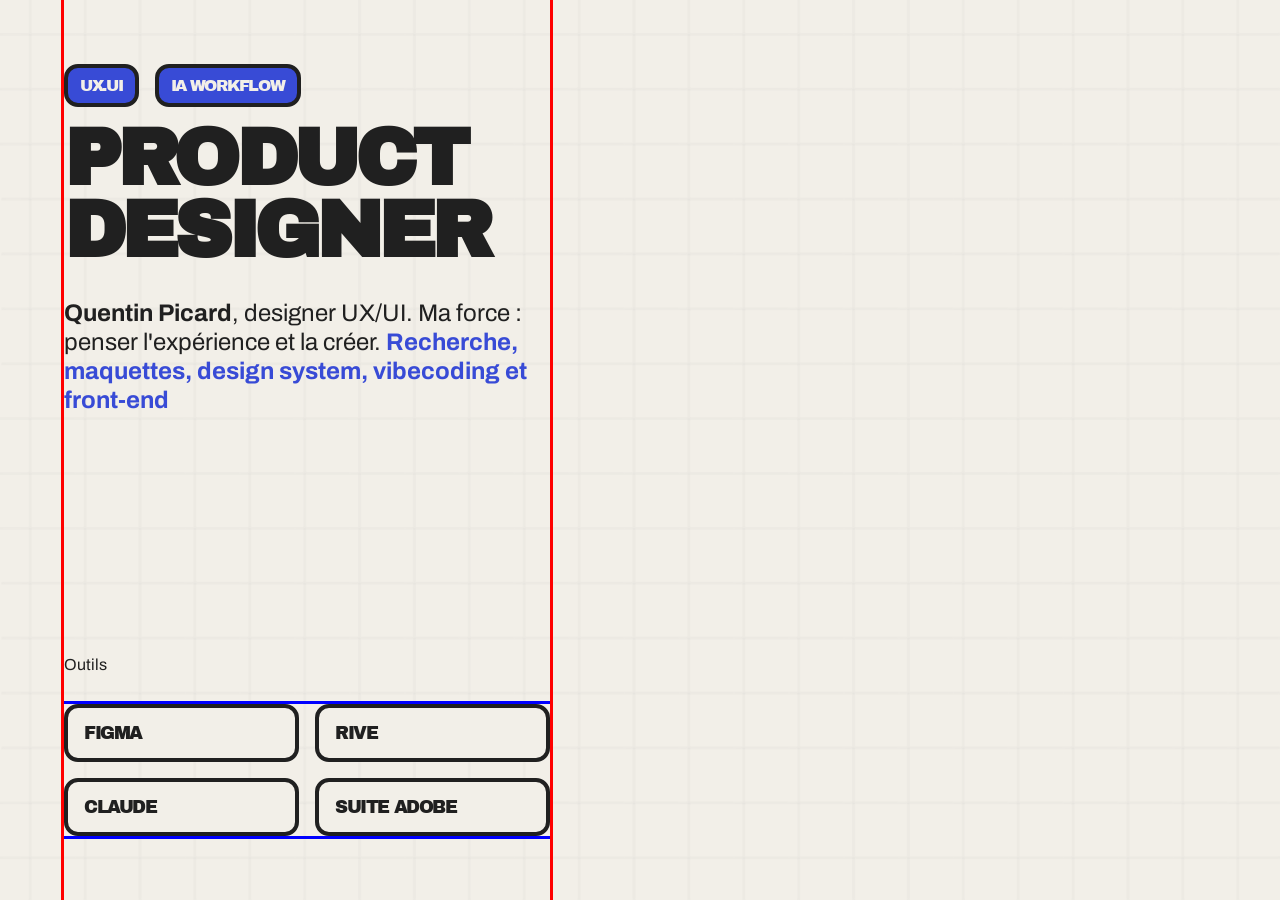
<file: test.html>
<!DOCTYPE html>
<html lang="fr">
<head>
  <meta charset="UTF-8">
  <meta name="viewport" content="width=device-width, initial-scale=1.0">
  <link rel="icon" type="image/png" href="img/favicon.png">
  <link rel="preconnect" href="https://fonts.googleapis.com">
  <link rel="preconnect" href="https://fonts.gstatic.com" crossorigin>
  <link href="https://fonts.googleapis.com/css2?family=Archivo:ital,wght@0,100..900;1,100..900&family=Archivo+Black&display=swap" rel="stylesheet">
  <link rel="stylesheet" href="css/tokens.css">
  <link rel="stylesheet" href="css/base.css">
  <link rel="stylesheet" href="css/layout.css">
  <link rel="stylesheet" href="css/components.css">
  <style>
    .page-conteneur { outline: 3px solid green; }
    .col-gauche { outline: 3px solid red; }
    .grille-outils { outline: 3px solid blue; }
  </style>
</head>
<body class="page-accueil">
  <div class="bg-grid" aria-hidden="true"></div>
  <main class="page-conteneur">
    <div class="col-gauche">
      <div class="bloc-hero">
        <div class="hero-entete">
          <div class="liste-tags">
            <span class="tag tag--filled label">UX.UI</span>
            <span class="tag tag--filled label">IA WORKFLOW</span>
          </div>
          <h1 class="hero-title">Product Designer</h1>
        </div>
        <p class="hero-intro"><strong>Quentin Picard</strong>, designer UX/UI. Ma force : penser l'expérience et la créer. <span class="accent">Recherche, maquettes, design system, vibecoding et front-end</span></p>
      </div>
      <div class="bloc-outils">
        <p class="meta">Outils</p>
        <div class="grille-outils">
          <div class="carte-outil">Figma</div>
          <div class="carte-outil">Rive</div>
          <div class="carte-outil">Claude</div>
          <div class="carte-outil">Suite Adobe</div>
        </div>
      </div>
    </div>
  </main>
</body>
</html>
</file>
<file: css/tokens.css>
:root{
  /* Couleurs */
  --color-cream:#F2EFE8;
  --color-blue:#384BD6;
  --color-blue-deep:#2838AD;
  --color-ink:#202020;
  --color-black:#101010;

  /* Radius */
  --radius-sm:12px;
  --radius-md:14px;
  --radius-lg:16px;
  --radius-xl:22px;

  /* Bordures */
  --border-thin:4px;
  --border-thick:6px;

  /* Espacement */
  --space-8:8px;
  --space-12:12px;
  --space-16:16px;
  --space-24:24px;
  --space-32:32px;
  --space-64:64px;

  /* Typo */
  --font-display:"Archivo Black", sans-serif;
  --font-body:"Archivo", sans-serif;
  --text-xl:56px;
  --text-xl-mobile:40px;
  --text-l:24px;
  --text-m:22px;
  --text-s:20px;
  --text-label:16px;
  --text-body:16px;
  --tracking-display:-0.08em;
  --tracking-xl:-0.06em;
  --leading-tight:0.9;
  --leading-snug:1.2;

  /* Typo responsive — Hero H1 (valeurs Figma par breakpoint) */
  --text-hero-mobile:64px;
  --text-hero-tablet:40px;
  --text-hero-laptop:80px;
  --text-hero-desktop:96px;

  /* Typo responsive — Intro & outils */
  --text-intro:24px;
  --text-intro-mobile:18px;
  --text-outil:18px;
  --text-outil-mobile:14px;

  /* Espacement supplémentaire */
  --space-14:14px;
  --space-40:40px;
  --space-48:48px;

  /* Ombre */
  --shadow-hard:0 6px 0 0 var(--color-black);

  /* Page Projet */
  --space-51:51px;
  --text-proj-title:40px;
  --text-proj-title-mobile:32px;
  --height-proj-solo:444px;
}
</file>
<file: css/base.css>
*,*::before,*::after{ box-sizing:border-box; }
html,body{ margin:0; }
h1,h2,h3,h4,h5,h6{ margin:0; }
html{ overflow-x:hidden; }
body{
  background:var(--color-cream);
  color:var(--color-ink);
  font-family:var(--font-body);
  font-size:var(--text-body);
  line-height:var(--leading-snug);
}
a{ color:inherit; text-decoration:none; }
ul{ list-style:none; padding:0; margin:0; }

/* Styles de texte (= text styles Figma) */
.display-xl{ font-family:var(--font-display); font-size:var(--text-xl); letter-spacing:var(--tracking-xl); line-height:var(--leading-tight); text-transform:uppercase; }
.display-l { font-family:var(--font-display); font-size:var(--text-l); letter-spacing:var(--tracking-display); text-transform:uppercase; }
.display-m { font-family:var(--font-display); font-size:var(--text-m); letter-spacing:var(--tracking-display); text-transform:uppercase; }
.display-s { font-family:var(--font-display); font-size:var(--text-s); line-height:var(--leading-snug); }
.label     { font-family:var(--font-display); font-size:var(--text-label); letter-spacing:var(--tracking-display); text-transform:uppercase; }
.body      { font-family:var(--font-body); font-size:var(--text-body); line-height:var(--leading-snug); }
.meta      { font-family:var(--font-body); font-size:var(--text-body); line-height:var(--leading-tight); }
</file>
<file: css/layout.css>
/* =========================================================
   LAYOUT — Page Accueil
   Mobile-first. Breakpoints Figma : 768 / 1280 / 1440
========================================================= */

/* =========================================================
   LAYOUT — Page Profil
   Réutilise .page-conteneur, .col-gauche, .col-droite
   Les règles profil-* s'ajoutent à la colonne droite.
========================================================= */

/* ---- Contenu scrollable colonne droite ---- */
.profil-col-droite-inner {
  width: 100%;
  display: flex;
  flex-direction: column;
  gap: var(--space-32);
  padding-top: var(--space-8);
  padding-right: var(--space-8);
  padding-bottom: var(--space-64);
}

/* ---- Médias : photo + mascotte côte à côte ---- */
.profil-media-row {
  display: flex;
  flex-direction: row;
  gap: var(--space-8);
}

.profil-photo-card,
.profil-mascot-card {
  flex: 1 0 0;
  min-width: 0;
  aspect-ratio: 1 / 1;
  background: var(--color-cream);
  border: var(--border-thin) solid var(--color-ink);
  border-radius: var(--radius-lg);
  overflow: hidden;
  position: relative;
  display: flex;
  justify-content: center;
}

.profil-photo-img {
  width: 68%;
  height: 100%;
  object-fit: cover;
  object-position: top;
}

.profil-mascot-img {
  width: 100%;
  height: 100%;
  object-fit: cover;
}

/* ---- Grille process (4 cartes, 1 colonne par défaut) ---- */
.profil-process-grid {
  display: grid;
  grid-template-columns: 1fr;
  gap: var(--space-8);
}

/* ---- Bloc expérience ---- */
.profil-exp-section {
  display: flex;
  flex-direction: column;
  gap: var(--space-16);
}

.profil-exp-section:last-child {
  margin-bottom: var(--space-48);
}

.profil-exp-list {
  display: flex;
  flex-direction: column;
  gap: var(--space-16);
  margin: 0;
  padding: 0;
}

/* =========================================================
   FOND décoratif (grille papier millimétré)
========================================================= */

/* ---- Fond décoratif (grille papier millimétré) ---- */
.bg-grid {
  position: fixed;
  top: 0; left: 0;
  width: 100%; height: 100%;
  background-image: url("../img/Grille décorative — fond.webp");
  background-position: top left;
  background-repeat: no-repeat;
  background-size: 1976px auto;
  pointer-events: none;
  z-index: 0;
}

/* =========================================================
   MOBILE (base : 393px)
   Le padding horizontal est sur le body (page-accueil)
   pour que les enfants flex résolvent correctement 100%.
========================================================= */

/* ---- Page root — porte le padding horizontal ---- */
.page-accueil,
.page-profil {
  position: relative;
  min-height: 100vh;
  overflow-x: hidden;
}

.page-accueil { padding: var(--space-64) var(--space-16); }
.page-profil  { padding: var(--space-16); }       /* Figma mobile : 16px tout autour */

/* Overrides profil — mobile (base) */
.page-profil .page-conteneur { gap: var(--space-40); }  /* 40px entre col-gauche et col-droite */
.page-profil .col-gauche     { gap: var(--space-32); }  /* 32px entre les 3 sections de la col */
.page-profil .display-xl     { font-size: var(--text-xl-mobile); } /* 40px sur mobile */

/* ---- Conteneur principal (flex column) ---- */
.page-conteneur {
  position: relative;
  z-index: 1;
  display: flex;
  flex-direction: column;
  gap: var(--space-48);
}

/* ---- Colonne gauche ---- */
.col-gauche {
  display: flex;
  flex-direction: column;
  gap: var(--space-40);
  min-width: 0;
}

/* Hero */
.bloc-hero {
  display: flex;
  flex-direction: column;
  gap: var(--space-32);
}

.bloc-hero .btn-chunky { width: 280px; }

.hero-entete {
  display: flex;
  flex-direction: column;
  gap: var(--space-16);
}

.liste-tags {
  display: flex;
  gap: var(--space-16);
  flex-wrap: wrap;
}

.hero-title {
  font-family: var(--font-display);
  font-size: var(--text-hero-mobile);
  letter-spacing: var(--tracking-xl);
  line-height: var(--leading-tight);
  text-transform: uppercase;
  margin: 0;
}

.hero-intro {
  font-family: var(--font-body);
  font-size: var(--text-intro-mobile);
  line-height: var(--leading-snug);
  overflow-wrap: break-word;
  margin: 0;
}

.hero-intro .accent {
  color: var(--color-blue);
  font-weight: 700;
}

/* Outils */
.bloc-outils {
  display: flex;
  flex-direction: column;
  gap: var(--space-16);
}

.grille-outils {
  display: grid;
  grid-template-columns: repeat(2, 1fr);
  gap: var(--space-16);
}

/* Réseaux sociaux */
.barre-socials {
  display: flex;
  gap: var(--space-24);
  align-items: center;
}

/* ---- Colonne droite / bento ---- */
.col-droite {
  min-width: 0;
  display: flex;
  justify-content: center;
}

/* Mobile : 2 colonnes, 7 rangées */
.bento-projets {
  display: grid;
  width: 100%;
  grid-template-columns: repeat(2, 1fr);
  grid-auto-rows: auto;
  gap: 4px;
  padding-top: var(--space-8);
  padding-right: var(--space-8);
  padding-bottom: var(--space-8);
}

/* Positions cartes — mobile */
.card-tara      { grid-column: 1;          grid-row: 4; }
.card-peyinnov  { grid-column: 2;          grid-row: 4; }
.card-growup    { grid-column: 1 / span 2; grid-row: 2 / span 2; }
.card-premieres { grid-column: 1;          grid-row: 7; }
.card-solerya   { grid-column: 2;          grid-row: 7; }

/* =========================================================
   TABLETTE — 768px : colonne unique, bento 3 colonnes
========================================================= */
@media (min-width: 768px) {

  .page-accueil { padding: var(--space-64) var(--space-32); }
  .page-profil  { padding: var(--space-32); }      /* Figma tablette : 32px tout autour */

  /* Overrides profil — tablette */
  .page-profil .page-conteneur { gap: var(--space-48); }  /* 48px entre col-g et col-d */
  .page-profil .col-gauche     { gap: var(--space-40); }  /* 40px entre les 3 sections */
  .page-profil .display-xl     { font-size: var(--text-xl); } /* 56px dès tablette */

  /* Médias côte à côte dès la tablette */
  .profil-media-row {
    flex-direction: row;
  }

  .profil-photo-card,
  .profil-mascot-card {
    flex: 1 0 0;
    width: auto;
    aspect-ratio: auto;
    height: 350px;
  }

  /* Process : 2 colonnes dès la tablette */
  .profil-process-grid {
    grid-template-columns: repeat(2, 1fr);
  }

  .page-conteneur {
    gap: var(--space-16);
  }

  .col-gauche {
    gap: var(--space-32);
  }

  .hero-title {
    font-size: var(--text-hero-tablet);
  }

  .hero-intro {
    font-size: var(--text-intro);
  }

  /* Bento : 3 colonnes */
  .bento-projets {
    grid-template-columns: repeat(3, 1fr);
    grid-auto-rows: auto;
  }

  /* Repositionnement tablette (3 cols) */
  .card-kit-ui    { grid-column: 3;          grid-row: 1; }
  .card-breasy    { grid-column: 3;          grid-row: 2; }
  .card-tara      { grid-column: 1;          grid-row: 3; }
  .card-growup    { grid-column: 1 / span 2; grid-row: 1 / span 2; }
  .card-solerya   { grid-column: 2 / span 2; grid-row: 3 / span 2; }
  .card-peyinnov  { grid-column: 1;          grid-row: 4; }
  .card-premieres { grid-column: 1 / span 3; grid-row: 5; }
}

/* =========================================================
   LAPTOP — 1280px : 2 colonnes, gauche fixe
========================================================= */
@media (min-width: 1280px) {

  body { overflow: hidden; }

  .page-accueil,
  .page-profil {
    height: 100vh;
    overflow: hidden;
    padding: 0;                                     /* col-gauche py-64 + conteneur pl-64 gèrent l'espace */
  }

  .profil-photo-card,
  .profil-mascot-card {
    height: 350px;
  }

  /* Override profil — laptop : gap entre les 2 colonnes */
  .page-profil .page-conteneur { gap: var(--space-16); }

  .page-conteneur {
    flex-direction: row;
    align-items: stretch;
    height: 100vh;
    padding: 0 0 0 var(--space-64);
    gap: var(--space-14);
  }

  .col-gauche {
    flex: 0 0 40%;
    width: 40%;
    flex-shrink: 0;
    height: 100vh;
    padding: var(--space-64) 0;
    gap: 0;
    justify-content: space-between;
    overflow: hidden;
    max-width: none;
  }

  .hero-title {
    font-size: var(--text-hero-laptop);
  }

  .hero-intro {
    font-size: var(--text-intro);
  }

  .col-droite {
    flex: 1 1 60%;
    min-width: 0;
    height: 100vh;
    overflow-y: auto;
    scrollbar-width: none;
  }

  .col-droite::-webkit-scrollbar { display: none; }

  .bento-projets {
    width: 100%;
    align-self: flex-start;
    grid-template-rows: repeat(3, calc((100vh - 16px) / 3));
    padding-right: var(--space-8);
    padding-top: var(--space-8);
  }
}

/* =========================================================
   DESKTOP — 1440px : colonne gauche plus large
========================================================= */
@media (min-width: 1440px) {

  .col-gauche {
    flex: 0 0 40%;
    width: 40%;
  }

  .hero-title {
    font-size: var(--text-hero-desktop);
  }

  /* Override profil — desktop : gap 32px entre les 2 colonnes */
  .page-profil .page-conteneur { gap: var(--space-32); }
}

/* =========================================================
   LAYOUT — Page Projet
   Mobile-first. Breakpoints Figma : 768 / 1280
========================================================= */

/* ---- Wrapper page ---- */
.page-projet {
  position: relative;
  min-height: 100vh;
  overflow-x: hidden;
  padding: 0 var(--space-16);
}

/* ---- Conteneur (col-gauche + col-droite) ---- */
.proj-conteneur {
  position: relative;
  z-index: 1;
  display: flex;
  flex-direction: column;
  gap: var(--space-14);
}

/* ---- Colonne gauche ---- */
.proj-col-gauche {
  display: flex;
  flex-direction: column;
  gap: var(--space-51);
  padding: var(--space-64) 0;
}

/* En-tête : [Retour] + [< >] côte à côte (mobile/tablette) */
.proj-entete {
  display: flex;
  align-items: center;
  justify-content: space-between;
}

/* Groupes de navigation */
.proj-nav-inline { display: flex; gap: var(--space-24); align-items: center; }
.proj-nav-bottom { display: none;  gap: var(--space-24); align-items: center; }

/* Bloc hero gauche */
.proj-bloc-hero {
  display: flex;
  flex-direction: column;
  gap: var(--space-32);
}

.proj-hero-entete {
  display: flex;
  flex-direction: column;
  gap: var(--space-16);
}

/* Actions CTA : empilées sur mobile */
.proj-actions {
  display: flex;
  flex-direction: column;
  gap: var(--space-32);
}

.proj-actions .btn-chunky { width: 100%; justify-content: center; }

/* ---- Colonne droite ---- */
.proj-col-droite-inner {
  display: flex;
  flex-direction: column;
  gap: var(--space-24);
  padding-top: var(--space-8);
  padding-right: var(--space-8);
  padding-bottom: var(--space-32);
}

/* Média hero (pleine largeur, ratio 18/10) */
.proj-img-hero {
  position: relative;
  width: 100%;
  aspect-ratio: 18 / 10;
  border: var(--border-thin) solid var(--color-ink);
  border-radius: var(--radius-lg);
  overflow: hidden;
  background: var(--color-ink);
  flex-shrink: 0;
}

.proj-img-hero img {
  position: absolute;
  inset: 0;
  width: 100%;
  height: 100%;
  object-fit: cover;
}

/* Wrapper commun des galeries (padding 8px autour) */
.proj-galerie {
  width: 100%;
  padding: var(--space-8);
  flex-shrink: 0;
}

/* Cellule image commune */
.proj-img-wrap {
  position: relative;
  border: var(--border-thin) solid var(--color-ink);
  border-radius: var(--radius-lg);
  overflow: hidden;
  background: var(--color-ink);
}

.proj-img-wrap img {
  position: absolute;
  inset: 0;
  width: 100%;
  height: 100%;
  object-fit: cover;
}

/* Trio : 2×2 sur mobile */
.proj-galerie--trio {
  display: grid;
  grid-template-columns: repeat(2, 1fr);
  gap: var(--space-8);
}

.proj-galerie--trio .proj-img-wrap { aspect-ratio: 1; }

/* Duo : 2 colonnes */
.proj-galerie--duo {
  display: flex;
  gap: var(--space-8);
}

.proj-galerie--duo .proj-img-wrap {
  flex: 1 0 0;
  min-width: 0;
  aspect-ratio: 1;
}

/* Solo : image pleine largeur hauteur fixe */
.proj-galerie--solo { display: block; }
.proj-galerie--solo .proj-img-wrap { height: var(--height-proj-solo); }

/* =========================================================
   TABLETTE — 768px (Projet)
========================================================= */
@media (min-width: 768px) {
  .page-projet { padding: 0 var(--space-32); }

  /* CTA côte à côte */
  .proj-actions { flex-direction: row; }
  .proj-actions .btn-chunky { width: auto; }

  /* Trio : 3 colonnes */
  .proj-galerie--trio { grid-template-columns: repeat(3, 1fr); }

  /* Solo : hauteur fixe tablette/laptop */
  .proj-galerie--solo .proj-img-wrap { height: 550px; }
}

/* =========================================================
   LAPTOP — 1280px (Projet)
========================================================= */
@media (min-width: 1280px) {
  .page-projet {
    height: 100vh;
    overflow: hidden;
    padding: 0 0 0 var(--space-64);
  }

  .proj-conteneur {
    flex-direction: row;
    align-items: stretch;
    height: 100vh;
    gap: var(--space-14);
  }

  /* Colonne gauche : 40%, fixe, espace-between */
  .proj-col-gauche {
    flex: 0 0 40%;
    width: 40%;
    height: 100vh;
    gap: 0;
    justify-content: space-between;
    padding: var(--space-64) 0;
    overflow: hidden;
  }

  /* Sur laptop : entête = retour seul, nav passe en bas */
  .proj-entete      { display: block; }
  .proj-nav-inline  { display: none;  }
  .proj-nav-bottom  { display: flex;  }

  /* CTA côte à côte */
  .proj-actions { flex-direction: row; }
  .proj-actions .btn-chunky { width: auto; }

  /* Colonne droite : 60%, scrollable */
  .proj-col-droite {
    flex: 1;
    min-width: 0;
    height: 100vh;
    overflow-y: auto;
    scrollbar-width: none;
  }

  .proj-col-droite::-webkit-scrollbar { display: none; }

  .proj-col-droite-inner { padding-bottom: var(--space-64); }
}
</file>
<file: css/components.css>
/* =========================================================
   COMPONENTS
========================================================= */

/* ---- Transitions de page ---- */
@keyframes pg-enter-left {
  from { opacity: 0; transform: translateY(-60px); }
  to   { opacity: 1; transform: translateY(0); }
}
@keyframes pg-enter-right {
  from { opacity: 0; transform: translateY(60px); }
  to   { opacity: 1; transform: translateY(0); }
}
@keyframes pg-exit-left {
  from { opacity: 1; transform: translateY(0); }
  to   { opacity: 0; transform: translateY(60px); }
}
@keyframes pg-exit-right {
  from { opacity: 1; transform: translateY(0); }
  to   { opacity: 0; transform: translateY(-60px); }
}

.anim-enter-left  { animation: pg-enter-left  0.35s ease 0.03s both; }
.anim-enter-right { animation: pg-enter-right 0.35s ease 0.03s both; }

.page-exiting .col-gauche,
.page-exiting .proj-col-gauche { animation: pg-exit-left  0.35s ease both; }
.page-exiting .col-droite,
.page-exiting .proj-col-droite { animation: pg-exit-right 0.35s ease both; }

/* ---- Reveal éléments accueil ---- */
@keyframes pg-reveal {
  from { opacity: 0; transform: translateY(20px); }
  to   { opacity: 1; transform: translateY(0); }
}

.page-accueil .hero-entete        { animation: pg-reveal 0.4s ease 0.42s both; }
.page-accueil .hero-intro         { animation: pg-reveal 0.4s ease 0.52s both; }
.page-accueil .bloc-hero .btn-chunky { animation: pg-reveal 0.4s ease 0.60s both; }
.page-accueil .bloc-outils        { animation: pg-reveal 0.4s ease 0.68s both; }
.page-accueil .barre-socials      { animation: pg-reveal 0.4s ease 0.76s both; }

.page-accueil .card-project:nth-child(1) { animation: pg-reveal 0.4s ease 0.42s both; }
.page-accueil .card-project:nth-child(2) { animation: pg-reveal 0.4s ease 0.50s both; }
.page-accueil .card-project:nth-child(3) { animation: pg-reveal 0.4s ease 0.58s both; }
.page-accueil .card-project:nth-child(4) { animation: pg-reveal 0.4s ease 0.66s both; }
.page-accueil .card-project:nth-child(5) { animation: pg-reveal 0.4s ease 0.74s both; }
.page-accueil .card-project:nth-child(6) { animation: pg-reveal 0.4s ease 0.82s both; }
.page-accueil .card-project:nth-child(7) { animation: pg-reveal 0.4s ease 0.90s both; }

/* ---- Tag ---- */
.tag {
  display: inline-flex;
  align-items: center;
  border: var(--border-thin) solid var(--color-ink);
  border-radius: var(--radius-md);
  padding: var(--space-8) var(--space-12);
}

.tag--filled  { background: var(--color-blue);  color: var(--color-cream); }
.tag--outline { background: var(--color-cream); color: var(--color-ink); }

/* ---- Carte outil ---- */
.carte-outil {
  background: var(--color-cream);
  border: var(--border-thin) solid var(--color-ink);
  border-radius: var(--radius-md);
  padding: var(--space-16);
  font-family: var(--font-display);
  font-size: var(--text-outil-mobile);
  letter-spacing: var(--tracking-display);
  text-transform: uppercase;
  line-height: 1;
}

@media (min-width: 768px) {
  .carte-outil { font-size: var(--text-outil); }
}

/* ---- Carte projet (bento) ---- */
.card-project {
  display: block;
  position: relative;
  background: var(--color-ink);
  border: var(--border-thin) solid var(--color-ink);
  border-radius: var(--radius-lg);
  overflow: hidden;
}

@media (max-width: 1279px) {
  .card-project { aspect-ratio: 1 / 1; }
}

@media (min-width: 768px) {
  .card-project.card-premieres { aspect-ratio: 3 / 1; }
}

.card-project img {
  display: block;
  width: 100%;
  height: 100%;
  object-fit: cover;
  transition: transform 0.45s ease;
}

.card-project:hover img {
  transform: scale(1.05);
}

/* Tag — slide du haut */
.card-tag {
  position: absolute;
  top: var(--space-16);
  left: var(--space-16);
  background: var(--color-blue);
  color: var(--color-cream);
  border: var(--border-thin) solid var(--color-ink);
  border-radius: var(--radius-md);
  padding: var(--space-8) var(--space-12);
  opacity: 0;
  transform: translateY(-20px);
  transition: opacity 0.3s ease, transform 0.3s ease;
  pointer-events: none;
  z-index: 1;
}

.card-project:hover .card-tag {
  opacity: 1;
  transform: translateY(0);
}

/* Flèche — slide du bas */
.card-arrow {
  position: absolute;
  bottom: var(--space-16);
  right: var(--space-16);
  width: 48px;
  height: 48px;
  background: var(--color-cream);
  border: var(--border-thin) solid var(--color-ink);
  border-radius: var(--radius-md);
  display: flex;
  align-items: center;
  justify-content: center;
  opacity: 0;
  transform: translateY(20px);
  transition: opacity 0.3s ease, transform 0.3s ease;
  pointer-events: none;
  z-index: 1;
}

.card-project:hover .card-arrow {
  opacity: 1;
  transform: translateY(0);
}

@media (max-width: 420px) {
  .card-project:hover img {
    transform: none;
  }

  .card-project:hover .card-tag {
    opacity: 0;
    transform: translateY(-20px);
  }

  .card-project:hover .card-arrow {
    opacity: 0;
    transform: translateY(20px);
  }
}


/* ---- Carte process (page profil) ---- */
.card-process {
  display: flex;
  flex-direction: column;
  gap: var(--space-8);
  background: var(--color-cream);
  border: var(--border-thin) solid var(--color-ink);
  border-radius: var(--radius-lg);
  padding: var(--space-12);
}

.card-process h3 { margin: 0; padding-bottom: var(--space-8); }
.card-process p  { margin: 0; }

.card-process .visuel {
  height: 250px;
  border-radius: var(--radius-lg);
  overflow: hidden;
  display: flex;
  align-items: center;
  justify-content: center;
}

.card-process .visuel img {
  width: 100%;
  height: 100%;
  object-fit: contain;
}

/* ---- Ligne expérience (page profil) ---- */
.exp-row {
  display: flex;
  align-items: center;
  justify-content: space-between;
  background: var(--color-cream);
  border: var(--border-thin) solid var(--color-ink);
  border-radius: var(--radius-md);
  padding: var(--space-16);
  list-style: none;
}

/* ---- Bouton Retour (CSS pur — shadow-hard) ---- */
.btn-retour {
  display: inline-flex;
  align-items: center;
  width: 150px;
  background: var(--color-cream);
  color: var(--color-ink);
  border: var(--border-thin) solid var(--color-ink);
  border-radius: var(--radius-sm);
  padding: var(--space-8) var(--space-32);
  box-shadow: var(--shadow-hard);
  cursor: pointer;
  transition: transform 0.1s ease, box-shadow 0.1s ease;
  -webkit-appearance: none;
}

.btn-retour:active {
  transform: translateY(4px);
  box-shadow: 0 2px 0 0 var(--color-black);
}

/* ---- Bloc Contact (colonne gauche profil) ---- */
.bloc-contact {
  display: flex;
  flex-direction: column;
  gap: var(--space-8);
}

/* ---- Titre projet ---- */
.proj-titre {
  font-family: var(--font-display);
  font-size: var(--text-proj-title-mobile);
  letter-spacing: var(--tracking-xl);
  line-height: var(--leading-tight);
  text-transform: uppercase;
  margin: 0;
}

@media (min-width: 768px) {
  .proj-titre { font-size: var(--text-proj-title); }
}

/* ---- Texte bloc colonne droite (centré) ---- */
.proj-texte {
  font-family: var(--font-body);
  font-weight: 500;
  font-size: var(--text-body);
  line-height: 1.25;
  letter-spacing: -0.02em;
  text-align: center;
  margin: 0;
  width: 100%;
}

@media (min-width: 768px) {
  .proj-texte { font-size: var(--text-l); }
}

/* ---- Bouton chunky (CTA : View Figma, View Proto) ---- */
.btn-chunky {
  display: inline-flex;
  align-items: flex-end;
  background: var(--color-blue-deep);
  border: var(--border-thin) solid var(--color-black);
  border-radius: var(--radius-md);
  padding-bottom: 6px;
  cursor: pointer;
  text-decoration: none;
  flex-shrink: 0;
}

.btn-chunky__face {
  display: flex;
  align-items: center;
  justify-content: center;
  width: 100%;
  background: var(--color-blue);
  color: var(--color-cream);
  font-family: var(--font-display);
  font-size: var(--text-s);
  letter-spacing: var(--tracking-display);
  text-transform: uppercase;
  line-height: 1;
  padding: var(--space-8) var(--space-32) 6px;
  border-radius: var(--radius-md);
  overflow: hidden;
  white-space: nowrap;
}

.btn-chunky:active {
  transform: translateY(3px);
  padding-bottom: 3px;
}

/* ---- Bouton nav icône (< >) ---- */
.btn-nav {
  width: 48px;
  height: 48px;
  flex-shrink: 0;
  background: var(--color-black);
  border: var(--border-thin) solid var(--color-blue);
  border-radius: 8px;
  overflow: hidden;
  cursor: pointer;
  padding: 0 0 var(--space-8) 0;
  display: flex;
  align-items: flex-end;
}

.btn-nav__face {
  background: var(--color-ink);
  border-radius: 10px;
  display: flex;
  align-items: center;
  justify-content: center;
  width: 100%;
  padding-top: var(--space-8);
}

.btn-nav svg { display: block; flex-shrink: 0; }

.btn-nav:active { transform: translateY(2px); }

/* ---- Bouton contact (dark chunky : E-mail, LinkedIn, View CV) ---- */
.btn-contact {
  display: flex;
  align-items: flex-end;
  width: 100%;
  background: var(--color-black);
  border: var(--border-thin) solid var(--color-blue);
  border-radius: var(--radius-md);
  padding-bottom: 6px;
  cursor: pointer;
  text-decoration: none;
}

.btn-contact__face {
  display: flex;
  align-items: center;
  justify-content: center;
  width: 100%;
  background: var(--color-ink);
  color: var(--color-cream);
  font-family: var(--font-display);
  font-size: var(--text-s);
  letter-spacing: var(--tracking-display);
  text-transform: uppercase;
  line-height: 1;
  padding: var(--space-8) var(--space-32) 6px;
  border-radius: var(--radius-md);
  overflow: hidden;
  white-space: nowrap;
}

.btn-contact:active {
  transform: translateY(3px);
  padding-bottom: 3px;
}

/* ---- Tooltip curseur (cards projet) ---- */
.card-tooltip {
  position: fixed;
  pointer-events: none;
  background: var(--color-cream);
  color: var(--color-ink);
  border: var(--border-thin) solid var(--color-ink);
  border-radius: 14px;
  padding: var(--space-8) var(--space-16);
  font-family: var(--font-display);
  font-size: var(--text-label);
  letter-spacing: var(--tracking-display);
  text-transform: uppercase;
  line-height: 1;
  white-space: nowrap;
  opacity: 0;
  transition: opacity 0.2s ease;
  z-index: 200;
  transform: translate(16px, -50%);
}

.card-tooltip.is-visible {
  opacity: 1;
}

/* ---- Lightbox ---- */
.lightbox {
  position: fixed;
  inset: 0;
  background: rgba(16, 16, 16, 0.95);
  z-index: 100;
  display: flex;
  align-items: center;
  justify-content: center;
  opacity: 0;
  pointer-events: none;
  transition: opacity 0.2s ease;
  cursor: zoom-out;
}

.lightbox.is-open {
  opacity: 1;
  pointer-events: all;
}

.lightbox__img {
  max-width: 90vw;
  max-height: 90vh;
  object-fit: contain;
  border-radius: var(--radius-lg);
  cursor: default;
}

.lightbox__close {
  position: absolute;
  top: var(--space-32);
  right: var(--space-32);
}
</file>
